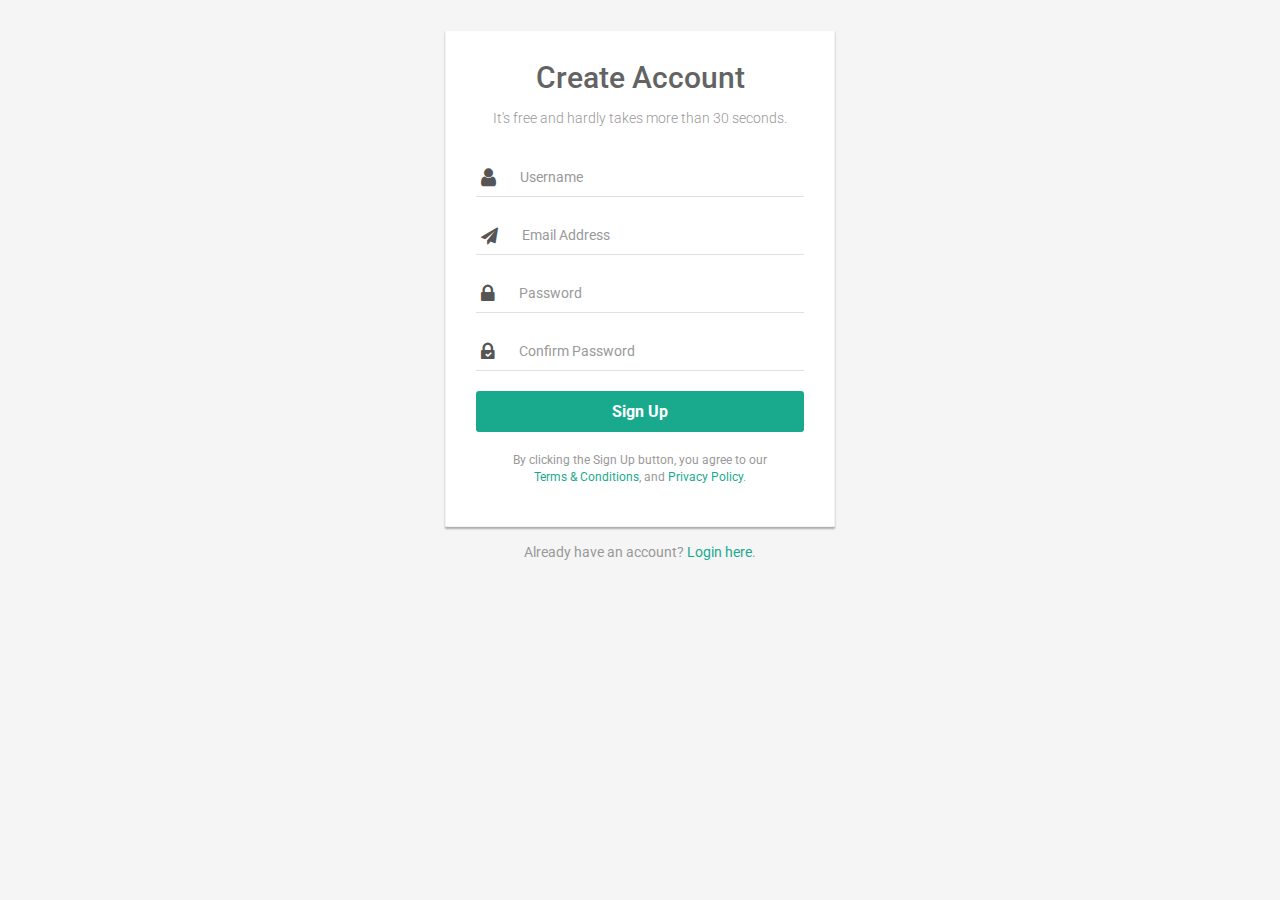
<file: src/main/resources/templates/test.html>
<!DOCTYPE html>
<html lang="en">
<head>
<meta charset="utf-8">
<meta http-equiv="X-UA-Compatible" content="IE=edge">
<meta name="viewport" content="width=device-width, initial-scale=1">
<link href="https://fonts.googleapis.com/css?family=Roboto:400,700" rel="stylesheet">
<title>Bootstrap Elegant Sign Up Form with Icons</title>
<link rel="stylesheet" href="https://maxcdn.bootstrapcdn.com/bootstrap/3.3.7/css/bootstrap.min.css">
<link rel="stylesheet" href="https://maxcdn.bootstrapcdn.com/font-awesome/4.7.0/css/font-awesome.min.css">
<script src="https://ajax.googleapis.com/ajax/libs/jquery/1.12.4/jquery.min.js"></script>
<script src="https://maxcdn.bootstrapcdn.com/bootstrap/3.3.7/js/bootstrap.min.js"></script> 
<style>
	body {
		color: #999;
		background: #f5f5f5;
		font-family: 'Roboto', sans-serif;
	}
	.form-control, .form-control:focus, .input-group-addon {
		border-color: #e1e1e1;
        border-radius: 0;
	}
	.signup-form {
		width: 390px;
		margin: 0 auto;
		padding: 30px 0;
	}
	.signup-form h2 {
		color: #636363;
        margin: 0 0 15px;
		text-align: center;
    }
    .signup-form .lead {
        font-size: 14px;
		margin-bottom: 30px;
		text-align: center;
	}
    .signup-form form {		
		border-radius: 1px;
    	margin-bottom: 15px;
        background: #fff;
		border: 1px solid #f3f3f3;
        box-shadow: 0px 2px 2px rgba(0, 0, 0, 0.3);
        padding: 30px;
    }
	.signup-form .form-group {
		margin-bottom: 20px;
	}
	.signup-form label {
		font-weight: normal;
		font-size: 13px;
	}
	.signup-form .form-control {
		min-height: 38px;
		box-shadow: none !important;
		border-width: 0 0 1px 0;
	}	
	.signup-form .input-group-addon {
		max-width: 42px;
		text-align: center;
		background: none;
		border-width: 0 0 1px 0;
		padding-left: 5px;
	}
    .signup-form .btn {        
        font-size: 16px;
        font-weight: bold;
		background: #19aa8d;
        border-radius: 3px;
		border: none;
		min-width: 140px;
        outline: none !important;
    }
	.signup-form .btn:hover, .signup-form .btn:focus {
		background: #179b81;
	}
	.signup-form a {
		color: #19aa8d;
		text-decoration: none;
	}	
	.signup-form a:hover {
		text-decoration: underline;
	}
	.signup-form .fa {
		font-size: 21px;
	}
	.signup-form .fa-paper-plane {
		font-size: 17px;
	}
	.signup-form .fa-check {
		color: #fff;
		left: 9px;
		top: 18px;
		font-size: 7px;
		position: absolute;
	}
</style>
</head>
<body>
<div class="signup-form">	
    <form action="/examples/actions/confirmation.php" method="post">
		<h2>Create Account</h2>
		<p class="lead">It's free and hardly takes more than 30 seconds.</p>
        <div class="form-group">
			<div class="input-group">
				<span class="input-group-addon"><i class="fa fa-user"></i></span>
				<input type="text" class="form-control" name="username" placeholder="Username" required="required">
			</div>
        </div>
        <div class="form-group">
			<div class="input-group">
				<span class="input-group-addon"><i class="fa fa-paper-plane"></i></span>
				<input type="email" class="form-control" name="email" placeholder="Email Address" required="required">
			</div>
        </div>
		<div class="form-group">
			<div class="input-group">
				<span class="input-group-addon"><i class="fa fa-lock"></i></span>
				<input type="text" class="form-control" name="password" placeholder="Password" required="required">
			</div>
        </div>
		<div class="form-group">
			<div class="input-group">
				<span class="input-group-addon">
					<i class="fa fa-lock"></i>
					<i class="fa fa-check"></i>
				</span>
				<input type="text" class="form-control" name="confirm_password" placeholder="Confirm Password" required="required">
			</div>
        </div>        
		<div class="form-group">
            <button type="submit" class="btn btn-primary btn-block btn-lg">Sign Up</button>
        </div>
		<p class="small text-center">By clicking the Sign Up button, you agree to our <br><a href="#">Terms &amp; Conditions</a>, and <a href="#">Privacy Policy</a>.</p>
    </form>
	<div class="text-center">Already have an account? <a href="#">Login here</a>.</div>
</div>
</body>
</html>
</file>
